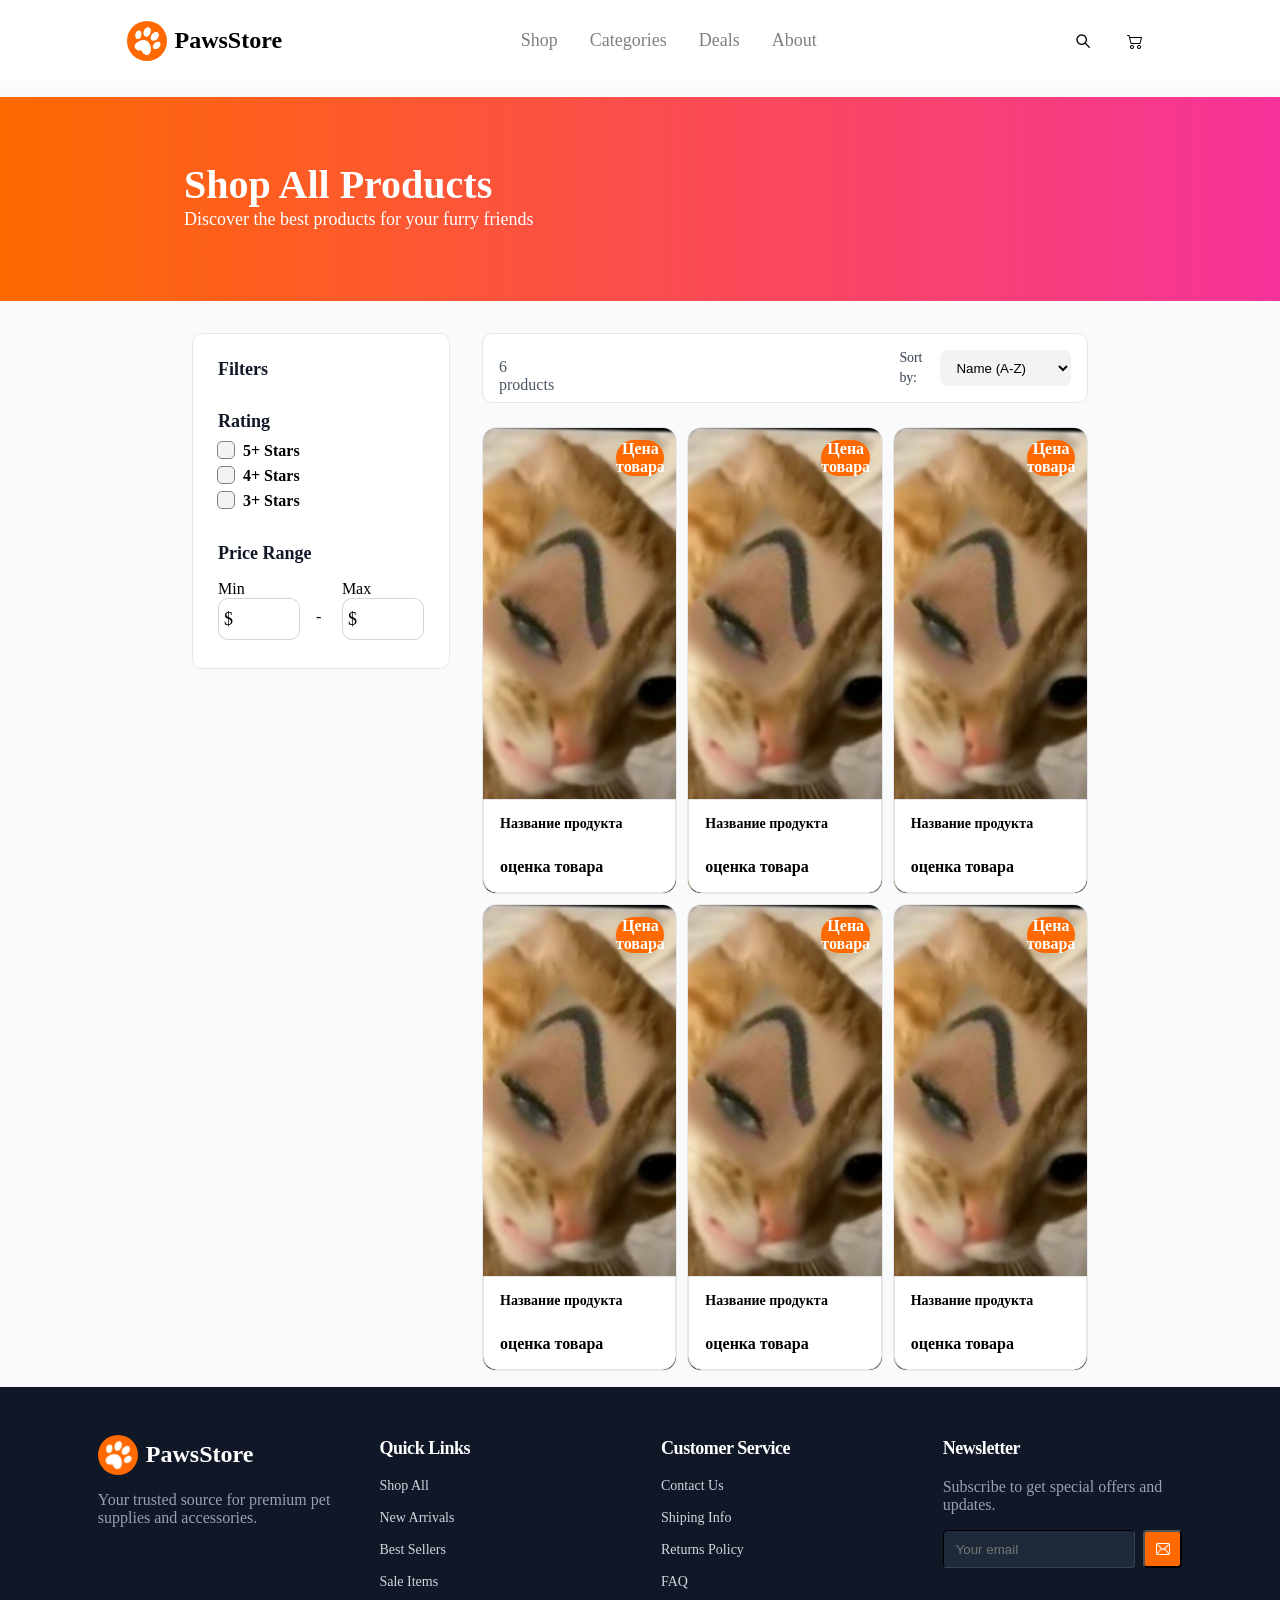
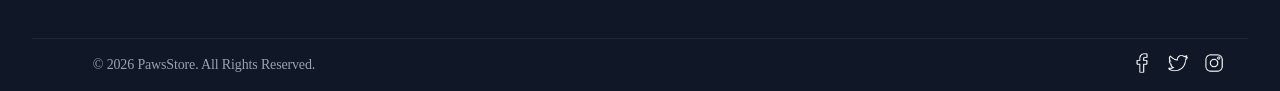
<file: index.html>
<!DOCTYPE html>
<html lang="en">
<head>
    <meta charset="UTF-8">
    <meta name="viewport" content="width=device-width, initial-scale=1.0">
    <title>Проект</title>
    <link rel="stylesheet" href="css/styles.css">
</head>
<body>
    <header>
        <div class="container">
            <div class="home-link">
                <div class="paw-container">
                    <a href="index.html"> 
                    <img src="assets/images/лапка.png" alt="иконка собачей лапки" class="paw-container-image">
                    </a>
                </div>
                <a href="index.html" class = "paw-container-text">PawsStore</a>
            </div>

            <div class="navigation-bar">
                <a href="" class="navigation-bar-item"> Shop </a>
                <a href="" class="navigation-bar-item"> Categories </a>
                <a href="" class="navigation-bar-item"> Deals </a>
                <a href="" class="navigation-bar-item"> About </a>
            </div>

            <div class="cart-glass-container">
                <a href="" class="cart-glass-container-item">
                <img src="assets\images\лупа.png" alt="иконка лупы" id="glass-id">
                </a>
                <a href="cart.html" class="cart-glass-container-item">
                <img src="assets\images\корзина.png" alt="иконка корзины">
                </a>
            </div>    
        </div>
    </header>
    <main>

        <div class="main-container">
            <div class="description">
                <div class="discription-container">
                    <div class="headling-1">
                        Shop All Products
                    </div>
                    <div class="headling-2">
                        Discover the best products for your furry friends
                    </div>
                </div> 
            </div>
            <div class="catalog-area">
                <div class="filter-movement-area">
                    <div class="filter-container">

                        <p class="filter-headling"> Filters </p>
                        <div class="filter-category-container">
                            <div class="rating-container">
                                <p class="filter-headling"> Rating </p>
                                <div class="checkbox-container">
                                    <input type="checkbox" name="star-checkbox" id="5-star">
                                    <label for="5-star"> 5+ Stars </label>
                                </div>
                                <div class="checkbox-container">
                                    <input type="checkbox" name="star-checkbox" id="4-star">
                                    <label for="4-star"> 4+ Stars </label>
                                </div>
                                <div class="checkbox-container">
                                    <input type="checkbox" name="star-checkbox" id="3-star">
                                    <label for="3-star"> 3+ Stars </label>
                                </div>
                            </div>
                            <div class="price-range-container">
                                <p class="filter-headling"> Price Range </p>
                                <div class="prices-container">
                                    <div class="min-max-container">
                                        <p>Min</p>
                                        <div class="price-select" tabindex="0">
                                            <p id="dollar-sign">$</p>
                                            <input type="number" class="input-price" tabindex="0">
                                        </div>
                                    </div>
                                    <p id="dash">-</p>
                                    <div class="min-max-container">
                                        <p>Max</p>
                                        <div class="price-select" tabindex="0">
                                            <p id="dollar-sign">$</p>
                                            <input type="number" class="input-price" tabindex="0">
                                        </div>
                                    </div>
                                </div>
                            </div>
                        </div>
                    </div>
                </div>
                <div class="catalog">
                    <div class="sort-container">
                        <div class="product-number-container">
                            <p>6 products</p> 
                            <!-- Тут скорее всего количество будет js-ом определяться -->
                        </div>
                        <div class="sort-by-container">
                            <div class="sort-by-label">
                                Sort by:
                            </div>
                            <select id="sort-select" name="sort-select">
                                <button><selectedcontent></selectedcontent></button>
                                <option value="Name (A-Z)">Name (A-Z)</option>
                                <option value="Name (Z-A)">Name (Z-A)</option>
                                <option value="Price (Low to High)">Price (Low to High)</option>
                                <option value="Price (Low to High)">Price (High to Low)</option>
                            </select>
                        </div>
                    </div>
                    <div class="product-link-panel">
                        <div class="product-link">
                            <div class="price-tag"> Цена товара </div>
                            <div class="product-info">
                                <p class="product-name"> Название продукта </p>
                                <div class="product-panel-rating-container"> оценка товара </div>
                            </div>
                            <div class="popup-panel">
                                <div class="popup-name-rating">
                                    <p class="product-name"> Название продукта </p>
                                    <div class="product-panel-rating-container"> оценка товара </div>
                                </div>
                                <div class="price-cart-container">
                                    <p id="popup-price">Цена товара</p>
                                    <button class="cart-button">
                                        <img src="assets/images/корзина.png" alt="иконка корзины" id="popup-cart">
                                    </button>
                                </div>
                            </div>
                        </div>
                        <div class="product-link">
                            <div class="price-tag"> Цена товара </div>
                            <div class="product-info">
                                <p class="product-name"> Название продукта </p>
                                <div class="product-panel-rating-container"> оценка товара </div>
                            </div>
                            <div class="popup-panel">
                                <div class="popup-name-rating">
                                    <p class="product-name"> Название продукта </p>
                                    <div class="product-panel-rating-container"> оценка товара </div>
                                </div>
                                <div class="price-cart-container">
                                    <p id="popup-price">Цена товара</p>
                                    <button class="cart-button">
                                        <img src="assets/images/корзина.png" alt="иконка корзины" id="popup-cart">
                                    </button>
                                </div>
                            </div>
                        </div>
                        <div class="product-link">
                            <div class="price-tag"> Цена товара </div>
                            <div class="product-info">
                                <p class="product-name"> Название продукта </p>
                                <div class="product-panel-rating-container"> оценка товара </div>
                            </div>
                            <div class="popup-panel">
                                <div class="popup-name-rating">
                                    <p class="product-name"> Название продукта </p>
                                    <div class="product-panel-rating-container"> оценка товара </div>
                                </div>
                                <div class="price-cart-container">
                                    <p id="popup-price">Цена товара</p>
                                    <button class="cart-button">
                                        <img src="assets/images/корзина.png" alt="иконка корзины" id="popup-cart">
                                    </button>
                                </div>
                            </div>
                        </div>
                        <div class="product-link">
                            <div class="price-tag"> Цена товара </div>
                            <div class="product-info">
                                <p class="product-name"> Название продукта </p>
                                <div class="product-panel-rating-container"> оценка товара </div>
                            </div>
                            <div class="popup-panel">
                                <div class="popup-name-rating">
                                    <p class="product-name"> Название продукта </p>
                                    <div class="product-panel-rating-container"> оценка товара </div>
                                </div>
                                <div class="price-cart-container">
                                    <p id="popup-price">Цена товара</p>
                                    <button class="cart-button">
                                        <img src="assets/images/корзина.png" alt="иконка корзины" id="popup-cart">
                                    </button>
                                </div>
                            </div>
                        </div>
                        <div class="product-link">
                            <div class="price-tag"> Цена товара </div>
                            <div class="product-info">
                                <p class="product-name"> Название продукта </p>
                                <div class="product-panel-rating-container"> оценка товара </div>
                            </div>
                            <div class="popup-panel">
                                <div class="popup-name-rating">
                                    <p class="product-name"> Название продукта </p>
                                    <div class="product-panel-rating-container"> оценка товара </div>
                                </div>
                                <div class="price-cart-container">
                                    <p id="popup-price">Цена товара</p>
                                    <button class="cart-button">
                                        <img src="assets/images/корзина.png" alt="иконка корзины" id="popup-cart">
                                    </button>
                                </div>
                            </div>
                        </div>
                        <div class="product-link">
                            <div class="price-tag"> Цена товара </div>
                            <div class="product-info">
                                <p class="product-name"> Название продукта </p>
                                <div class="product-panel-rating-container"> оценка товара </div>
                            </div>
                            <div class="popup-panel">
                                <div class="popup-name-rating">
                                    <p class="product-name"> Название продукта </p>
                                    <div class="product-panel-rating-container"> оценка товара </div>
                                </div>
                                <div class="price-cart-container">
                                    <p id="popup-price">Цена товара</p>
                                    <button class="cart-button">
                                        <img src="assets/images/корзина.png" alt="иконка корзины" id="popup-cart">
                                    </button>
                                </div>
                            </div>
                        </div>
                    </div>
                </div>
            </div>
        </div>

        <footer>
            <div class="footer-upper">
                <div class="footer-upper-container" id="footer-upper-container-no-justify">
                <div class="footer-logo">
                    <div class="paw-container">
                    <img src="assets/images/лапка.png" alt="иконка собачей лапки" class="paw-container-image">
                    </div>
                    <p class = "paw-container-text" id="footer-logo-text"> PawsStore </p>
                </div>
                <p class="footer-upper-text"> Your trusted source for premium pet supplies and accessories. </p>
                </div>  

                <div class="footer-upper-container">
                    <p class = "footer-headling"> Quick Links </p>
                    <a href="" class="footer-upper-link"> Shop All </a>
                    <a href="" class="footer-upper-link"> New Arrivals </a>
                    <a href="" class="footer-upper-link"> Best Sellers </a>
                    <a href="" class="footer-upper-link"> Sale Items </a>
                </div> 
                <div class="footer-upper-container">
                    <p class = "footer-headling"> Customer Service </p>
                    <a href="" class="footer-upper-link"> Contact Us </a>
                    <a href="" class="footer-upper-link"> Shiping Info </a>
                    <a href="" class="footer-upper-link"> Returns Policy </a>
                    <a href="" class="footer-upper-link"> FAQ </a>
                </div> 

                <div class="footer-upper-container" id="footer-upper-container-no-justify">
                    <p class="footer-headling"> Newsletter </p>
                    <p class="footer-upper-text"> Subscribe to get special offers and updates. </p>
                    <div class="email-container">
                        <input type="email" id="email-input" placeholder="Your email">
                        <button id="email-button">
                            <img src="assets/images/email.png" alt="иконка письма" id="email-image">
                        </button>
                    </div>
                </div> 
            </div>
            <div class="footer-lower">
                <p class="copyright-text"> © 2026 PawsStore. All Rights Reserved. </p>
                <div class="footer-icon-container">    
                    <a href="/">
                        <img src="assets/images/facebook.png" alt="иконка Facebook" class="footer-icon">
                    </a>
                    <a href="/">
                        <img src="assets/images/twitter.png" alt="иконка Twitter (X)" class="footer-icon">
                    </a>
                    <a href="/">
                        <img src="assets/images/instagram.png" alt="иконка Instagram" class="footer-icon">
                    </a>
                </div>
            </div>
        </footer>
    </main>
    <script src="js/main.js"></script>
</body>
</html>
</file>
<file: css/styles.css>
/*-------------------общее---------------------*/

* {
    box-sizing: border-box;
    margin: 0;
    padding: 0;
}

/*-------------------общее---------------------*/

/*-------------------css для header---------------------*/

header{
    background-color: #FFFFFF;
    top: 0;
    align-items: center;
    align-content: center;
    width: 100%;
    height: 81px;
    border-bottom: 1px;
    border-color: #E5E7EB;
    padding-right: 126.5px;
    padding-left: 126.5px;
    z-index: 1000;
    position: fixed;
}

.container{
    width: 100%;
    height: 81px;
    justify-content: space-between;
    display: flex;
    flex-direction: row;
    align-items: center;
}

.home-link{
    display: flex;
    flex-direction: row;
    align-items: center;
    justify-content: space-between;
    border-radius: 50%;
    width: 146.02px;
    height: 40px;
    gap: 8px;
}

.paw-container{
    align-items: center;
    border-radius: 50%;
    background-color: #FF6900;
    width: 40px;
    height: 40px;
}

.paw-container-image{
    max-width: 40px;
    max-height: 40px;
    padding: 3px;
    transform: rotate(30deg);
    filter: invert(100%);
}

.paw-container-text{
    font-family: Inter;
    width: 98.02px;
    height: 28px;
    font-size: 24px;
    font-weight: bold;
    align-self: center;
    text-decoration: none;
    color: black;
}

.navigation-bar{
    display: flex;
    flex-direction: row;
    width: 296.44px;
    height: 24px;
    gap: 32px;
    align-items: center;
}

.navigation-bar-item{
    font-size: 18px;
    text-decoration: none;
    color: grey;
}

.navigation-bar-item:hover{
    color: orange;
}

.cart-glass-container{
    display: flex;
    flex-direction: row;
    justify-content: space-between;
    width: 88px;
    height: 36px;
    align-items: center;
}

.cart-glass-container-item{
    width: 36px;
    height: 36px;
    padding: 10px;
    cursor: pointer;
    border-radius: 50%;
    transition: background-color 0.3s ease;
}

.cart-glass-container-item img{
    width: 100%;
}

.cart-glass-container-item:hover{
    background-color: lightgray;
}

#glass-id{
    cursor: default;
}

/*-------------------css для header---------------------*/

/*-------------------css для main---------------------*/

main{
    width: 100%;
    display: flex;
    flex-direction: column;
    justify-content: center;
    align-content: center;
    top: 81px;
    color: #F9FAFB;
}

.main-container{
    width: 100%;
    height: 100%;
    padding: 16px 0 16px 0;
    display: flex;
    flex-direction: column;
    align-items: center;
    gap: 32px;
    margin-top: 81px;
    background-color: #F9FAFB;
}

.description{
    display: grid;
    flex-direction: column;
    background: linear-gradient(to right, #FF6900, #F6339A);
    width: 100%;
    height: 204px;
    place-items: center;
}

.discription-container{
    display: flex;
    flex-direction: column;
    width: 100%;
    height: 76px;
    justify-content: space-between;
    align-items: center;
    gap: 8px;
    padding-left: 32px;
    padding-right: 32px;
}

.headling-1{
    font-weight: bold;
    width: 75%;
    height: 40px;
    font-size: 40px;
    color: white;
}

.headling-2{
    color: white;
    width: 75%;
    height: 28px;
    font-size: 18px;
}

.catalog-area{
    display: flex;
    flex-direction: row;
    gap: 32px;
    width: 70%;
    height: 100%;
}


.filter-container{
    position: sticky;
    width: 100%;
    gap: 24px;
    top: 95px;
    left: 126.5px;
    border-radius: 10px;
    border: 1px solid #E5E7EB;
    padding: 25px 25px 1px 25px;
    display: flex;
    flex-direction: column;
    align-items: start;
    background-color: white;
}

.filter-headling{
    width: 100%;
    height: 28px;
    font-size: 18px;
    font-weight: bold;
    color: #101828;
}

.filter-category-container{
    display: flex;
    flex-direction: column;
    align-items: start;
    width: 100%;
    height: 256px;
    gap: 48px;
}

.rating-container{
    width: 100%;
    height: 84px;
    gap: 12px;
    display: flex;
    flex-direction: column;
    align-items: start;
    justify-content: space-between;
}

.checkbox-container{
    display: flex;
    flex-direction: row;
    align-items: center;
    width: 100%;
    height: 20px;
    gap: 8px;
}

[type="checkbox"]{
    opacity: 0;  
}

[type="checkbox"] + label{
    font-size: 16px;
    font-weight: bold;
    padding-left: 25px;
    position: absolute;
    cursor: pointer;
    display: inline-block;
    color: black
}

[type="checkbox"] + label::before{
    content: "";
    position: absolute;
    left: 0;
    top: 0;
    width: 16px;
    height: 16px;
    border-radius: 4px;
    outline: 1px solid grey;
    background: #F3F3F5;
    cursor: default;
}

[type="checkbox"]:checked + label::before{
    content: "";
    position: absolute;
    left: 0;
    top: 0;
    width: 16px;
    height: 16px;
    border-radius: 4px;
    outline: 1px solid black;
    background: black;
}

[type="checkbox"]:checked + label::after{
    content: '\002713';
    color: white;
    position: absolute;
    left: 0;
    top: 0;
    width: 16px;
    height: 16px;
    border-radius: 4px;
    display: flex;
    align-items: center;
    justify-content: center;
}

.price-range-container{
    display: flex;
    flex-direction: column;
    align-items: center;
    justify-content: space-between;
    width: 206px;
    height: 105px;
    gap: 16px;
}

.prices-container{
    color: black;
    width: 206px;
    height: 105px;
    gap: 16px;
    display: flex;
    flex-direction: row;
    justify-content: space-between;
    align-items: start;
}

.min-max-container{
    width: 42%;
    height: 62px;
    gap: 4px;
}

.price-select{
    position: relative;
    display: flex;
    flex-direction: row;
    justify-content: space-between;
    align-items: center;
    padding-left: 5px;
    width: 100%;
    height: 42px;
    border-radius: 10px;
    border: 1px solid #D1D5DC;
}

.price-select:focus-within{
    border: 2px solid orange;
}

.input-price{
    padding-left: 5px;
    position: relative;
    width: 100%;
    height: 100%;
    border-radius: 10px;
    border-width: 1px;
    border: none;
    outline: none;
    font-size: 18px;
}

#dollar-sign{
    color: black;
    font-size: 18px;
}


#dash{
    width: 5%;
    height: 48px;
    display: flex;
    align-items: center;
    padding-top: 25px;
}

.catalog{
    width: 100%;
    height: 100%;
    display: flex;
    flex-direction: column;
    justify-content: space-between;
    align-items: center;
    gap: 24px;
}

.sort-container{
    width: 100%;
    height: 70px;
    display: flex;
    flex-direction: row;
    justify-content: space-between;
    align-items: center;
    background-color: white;
    padding: 0 16px 0 16px;
    border-radius: 10px;
    border: 1px solid #E5E7EB;
}

.product-number-container{
    width: 10%;
    height: 20px;
    color: #4A5565;
}

.sort-by-container{
    position: relative;
    width: 30%;
    height: 36px;
    display: flex;
    flex-direction: row;
    justify-content: space-between;
    align-items: center;
}

.sort-by-label{
    color: #364153;
    font-family: Inter;
    font-weight: 500;
    font-style: Medium;
    font-size: 14px;
    line-height: 20px;
    letter-spacing: -0.15px;
}

select,
::picker(select) {
    appearance: base-select;
}

select{
    position: relative;
    width: 80%;
    height: 36px;
    justify-content: space-between;
    border-radius: 8px;
    border-width: 1px;
    padding: 0 12px 0 12px;
    color: black;
    align-items: center;
    border: none;
    background: #F3F3F5;
}

select::picker-icon{
    color: #717182;
    content: '❯';
    rotate: 90deg;
    padding: 5px;
}

::picker(select){
    position: absolute;
    top: 5px;
    border: 1px solid lightgray;
    border-radius: 8px;
    padding: 5px;
}

option{
    display: flex;
    justify-content: space-between;
    padding: 7px;
}

option::checkmark{
    order: 1;
}

option:hover{
    background-color: lightgray;
    border-radius: 6px;
}

selectedcontent {
    font-weight: bold;
}

.product-link-panel{
    display: grid;
    grid-template-columns: repeat(3,1fr);
    grid-template-rows: repeat(2, auto);
    gap: 10px;
    width: 100%;
    height: 944.33px;
}

.product-link{
    text-decoration: none;
    display: flex;
    flex-direction: column;
    align-items: center;
    position: relative;
    border-radius: 14px;
    border-width: 1px;
    padding: 1px;
    background-position: top;
    background-repeat: no-repeat;
    background-size: cover;
    border: 1px solid #E5E7EB;
    transition: 0.5s ease;
    overflow: hidden;
}

.product-link::before{
    content: '';
    position: absolute;
    inset: 0;
    background: url(/assets/images/cat.jpg) center no-repeat;
    background-size: cover;
    transition: transform 0.5s ease;
}

.product-link:hover::before{
    transform: scale(1.1);
}

.product-link:hover .popup-panel{
    opacity: 1;
    transform: translateX(0) translateY(-80%);
}


.product-link:hover{
    border: 1px solid orange;
    cursor: pointer;
}

.product-link:hover .price-tag{
    opacity: 0;
}

.popup-panel{
    position: absolute;
    background-color: white;
    display: flex;
    flex-direction: column;
    width: 90%;
    height: 30%;
    opacity: 0;
    bottom: 0;
    border-radius: 8px;
    padding: 7px;
    color: black;
    transition: 0.3s ease;
}

.popup-name-rating{
    display: flex;
    flex-direction: column;
    padding: 7px;
    width: 100%;
    height: 55%;
    font-size: 18px;
    font-weight: bold;
}

.price-cart-container{
    width: 100%;
    height: 45%;
    display: flex;
    flex-direction: row;
    justify-content: space-between;
    align-items: center;
    padding: 7px;
}

#popup-price{
    font-size: 18px;
    color: #FF6900;
    font-weight: bold;
}

#popup-price::before{
    content: '$'; 
}

#popup-cart{
    object-fit: contain;
}

.cart-button{
    height: 36px;
    width: 36px;
    border-radius: 50%;
    background-color: #FF6900;
    border: none;
    z-index: 999;
    transition: 0.3s ease;
}

.cart-button:hover{
    background-color: #f66600;
    transform: scale(1.1);
}

.cart-button img{
    width: 60%;
    filter: invert(100%);
    transition: 0.3s ease;
}

.price-tag{
    display: flex;
    text-align: center;
    position: absolute;
    width: 25%;
    height: 36px;
    top: 12px;
    right: 12px;
    border-radius: 16777200px;
    background-color: #FF6900;
    box-shadow: 0px 4px 6px -4px #0000001A;
    box-shadow: 0px 10px 15px -3px #0000001A;
    color: white;
    font-weight: bold;
    transition: opacity .3s ease;
}

.product-info{
    display: flex;
    flex-direction: column;
    position: absolute;
    align-items: start;
    bottom: 0;
    left: 0;
    width: 100%;
    height: 94px;
    gap: 6px;
    border-radius: 0 0 14px 14px;
    background-color: white;
    padding: 16px;
    border: 1px solid #E5E7EB;
    color: black;
    font-weight: bold;
    z-index: 999;
}

.product-name{
    width: 80%;
    height: 40px;
    font-size: 14px;
}

.product-panel-rating-container{
    display: flex;
    flex-direction: row;
    align-items: center;
    justify-content: start;
}

/*-------------------css для main---------------------*/

/*-------------------css для footer---------------------*/

footer{
    background-color: #101828;
    width: 100%;
    height: 100%;
    display: flex;
    align-items: center;
    justify-items: center;
    flex-direction: column;
    padding-left: 32px;
    padding-right: 32px;
    padding-top: 48px;
    gap: 48px;
}

.footer-upper{
    width: 100%;
    padding: 0 5% 0 5%;
    display: flex;
    flex-direction: row;
    flex-basis: 0;
    justify-content: space-between;
    gap: 32px;
}

.footer-upper-container{
    display: flex;
    flex: 1 1 0;
    flex-direction: column;
    align-items: start;
    gap: 16px;
    padding: 0 5px 0 5px;
}

#footer-upper-container-no-justify{
    display: flex;
    justify-content: start;
}

.footer-logo{
    display: flex;
    flex-direction: row;
    align-items: center;
    justify-content: space-between;
    width: 35%;
    gap: 8px;
    cursor: pointer;
}

#footer-logo-text{
    color: white;
}

.footer-headling{
    width: 100%;
    color: white;
    font-weight: 600;
    font-style: Bold;
    font-size: 18px;
    line-height: 27px;
    letter-spacing: -0.44px;
}

.footer-upper-text{
    color: #99A1AF;
}

.footer-upper-link{
    color: #D1D5DC;
    font-size: 14px;
    text-decoration: none;
}

.footer-upper-link:hover{
    color: orange;
}

.email-container{
    display: flex;
    flex-direction: row;
    align-items: center;
    width: 100%;
    height: 38px;
    gap: 8px;
}

#email-input{
    width: 83%;
    height: 100%;
    padding-top: 8px;
    padding-right: 12px;
    padding-bottom: 8px;
    padding-left: 12px;
    border-radius: 4px;
    border-width: 1px;
    background: #1E2939;
}

#email-button{
    display: flex;
    align-items: center;
    justify-content: center;
    width: 17%;
    height: 100%;
    border-radius: 4px;
    background: #FF6900;
}

#email-image{
    width: 40%;
    height: 16px;
    filter: invert(100%);
}

#email-input{
    outline: none;
    border-color: #364153;
    background-color: #1E2939;
    color: #D1D5DC80;
}

#email-input:focus{
    border-color: orange;
}

.footer-lower{
    padding: 0 5% 0 5%;
    display: flex;
    width: 100%;
    height: 53px;
    align-items: center;
    justify-content: space-between;
    border-top: solid #1E2939 1px;
}

.copyright-text{
    font-family: Inter;
    font-weight: 400;
    font-style: Regular;
    font-size: 14px;
    line-height: 20px;
    letter-spacing: -0.15px;
    width: 50%;
    height: 20px;
    color: #99A1AF;
}

.footer-icon-container{
    display: flex;
    flex-direction: row;
    align-items: center;
    justify-content: space-between;
    flex-shrink: 1;
    width: 5%;
    height: 20px;
    gap: 16px;
}

.footer-icon{
    width: 20px;
    height: 20px;
    filter: invert(100%);
    transition: filter 0.3s ease;
}

.footer-icon:hover{
    filter: invert(50%) sepia(1) saturate(1000%) hue-rotate(3deg) brightness(1.1);
}

/*-------------------css для footer---------------------*/
</file>
